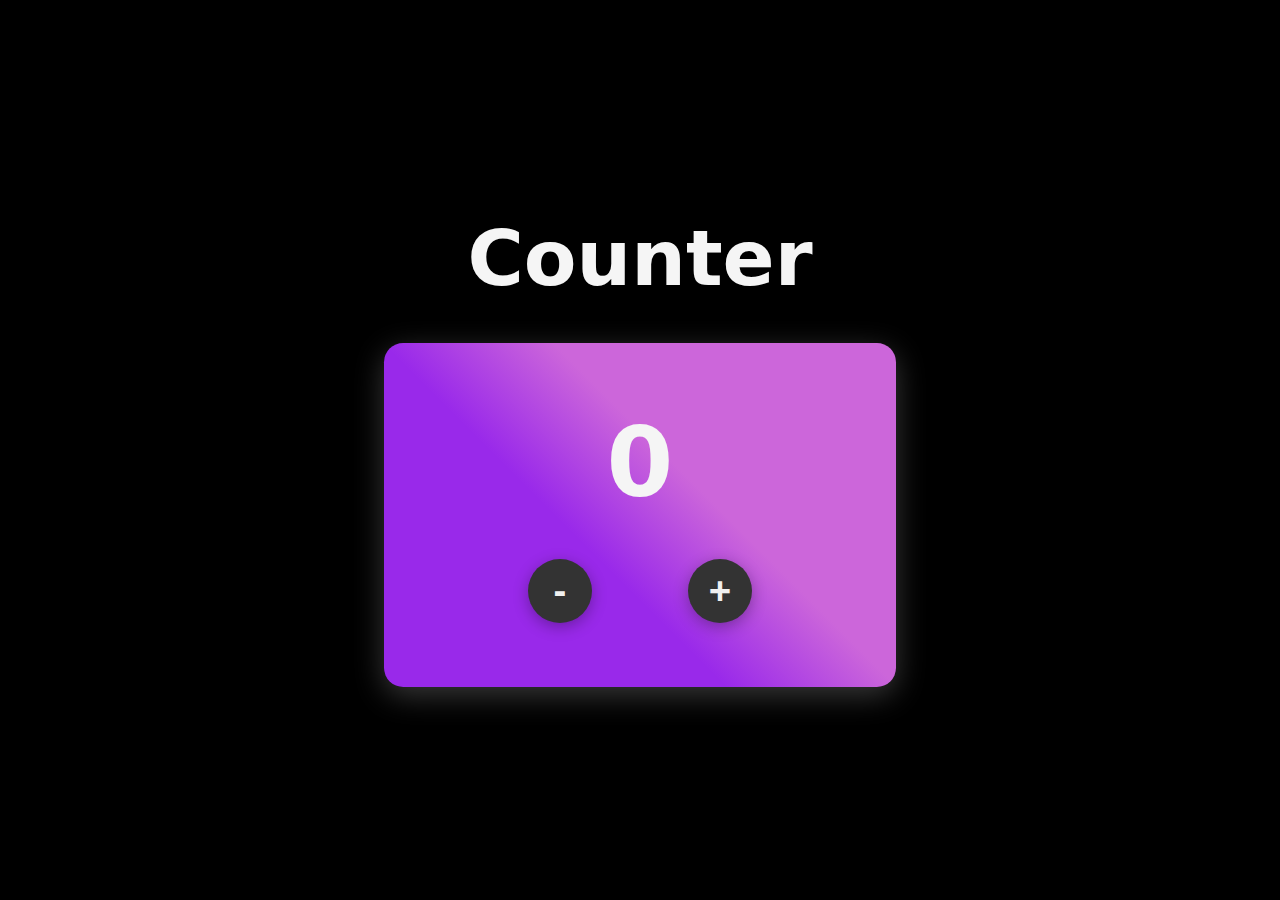
<file: counter/index.html>
<html lang="en">
<head>
    <meta charset="UTF-8">
    <meta name="viewport" content="width=device-width, initial-scale=1.0">
    <link rel="stylesheet" href="style.css">
    <title>Counter</title>
</head>
<body>
    <h1 id="heading">Counter</h1>
    <div id="counter-div">
        <h1 id="counter">0</h1>
        <div id="button-div">
            <button id="decrement-btn">-</button>
            <button id="increment-btn">+</button>
        </div>
    </div>
    <script src="script.js"></script>
</body>
</html>
</file>
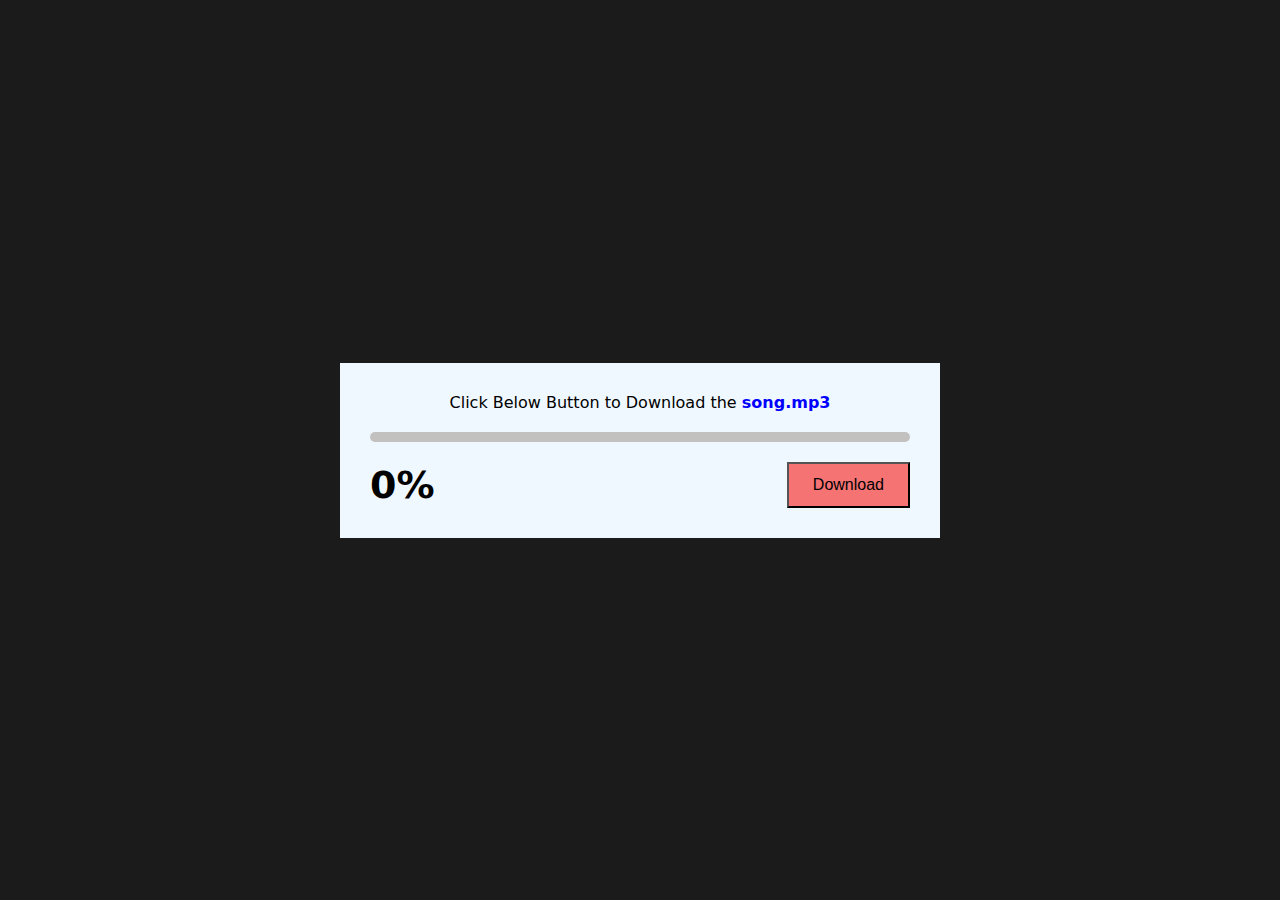
<file: downloaderButton/index.html>
<html lang="en">

<head>
    <meta charset="UTF-8">
    <meta name="viewport" content="width=device-width, initial-scale=1.0">
    <link rel="stylesheet" href="style.css">
    <title>Downlaoder</title>
</head>

<body>
    <main>
        <div id="card">
            <h1>Click Below Button to Download the <span>song.mp3</span></h1>
            <div id="loader-outer">
                <div id="loader-inner"></div>
            </div>
            <div id="download-fun">
                <h4>0%</h4>
                <button>Download</button>
            </div>
        </div>
    </main>
    <script src="script.js"></script>
</body>

</html>
</file>
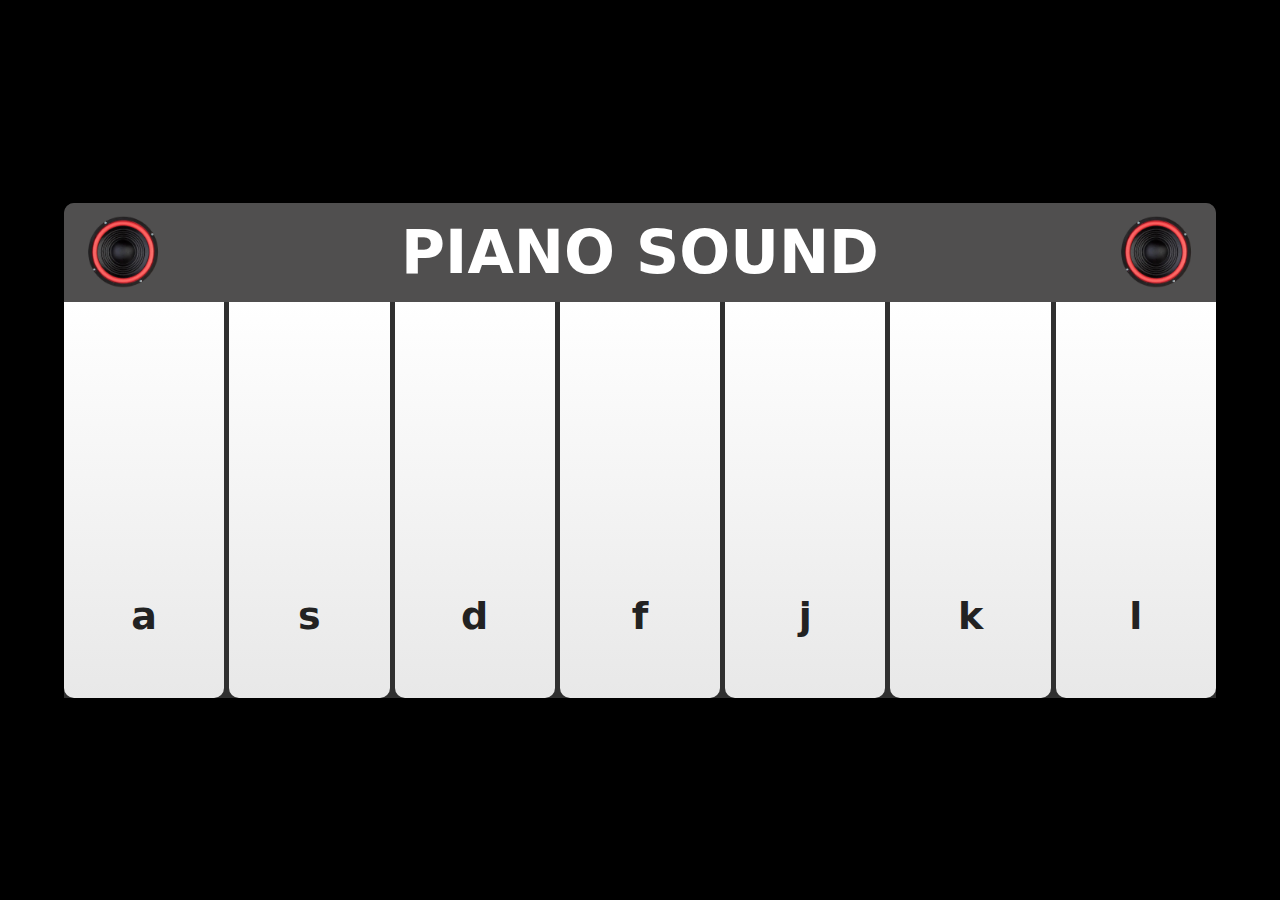
<file: piano/index.html>
<html lang="en">
<head>
    <meta charset="UTF-8">
    <meta name="viewport" content="width=device-width, initial-scale=1.0">
    <link rel="stylesheet" href="style.css">
    <title>piano</title>
</head>
<body>
    <main>
        <div class="piano">
            <div id="piano-sound-bar">
                <div id="sound-img"><img src="speaker-img.png" alt=""></div>
                <div id="heading">piano sound</div>
                <div id="sound-img"><img src="speaker-img.png" alt=""></div>
            </div>
            <div id="white-key"><h4>a</h4></div>
            <div id="white-key"><h4>s</h4></div>
            <div id="white-key"><h4>d</h4></div>
            <div id="white-key"><h4>f</h4></div>
            <div id="white-key"><h4>j</h4></div>
            <div id="white-key"><h4>k</h4></div>
            <div id="white-key"><h4>l</h4></div>
        </div>
    </main>
    <script src="script.js"></script>
</body>
</html>
</file>
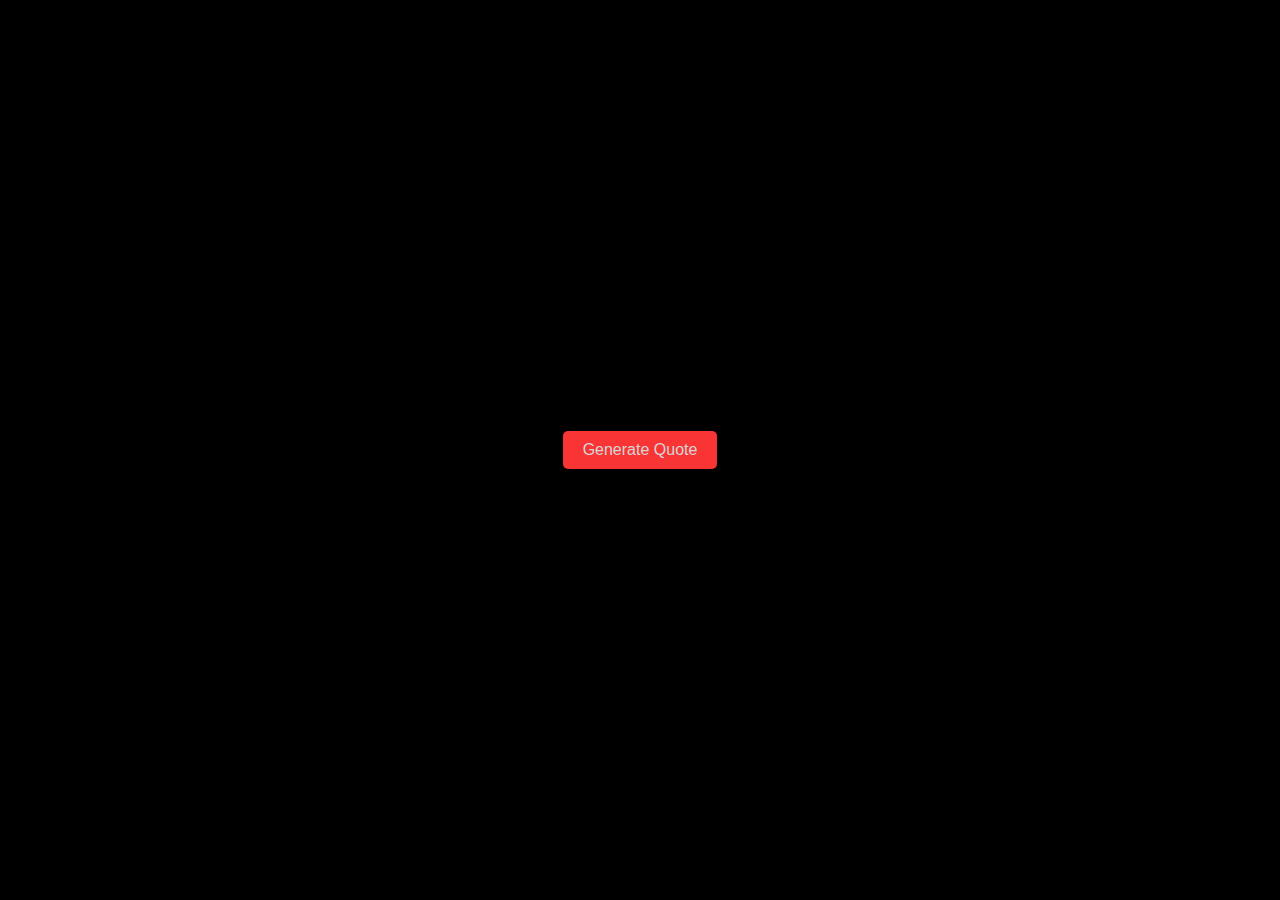
<file: quoteRandomizor/index.html>
<html lang="en">
<head>
    <meta charset="UTF-8">
    <meta name="viewport" content="width=device-width, initial-scale=1.0">
    <link rel="stylesheet" href="style.css">
    <title>Quote Randomizer</title>
</head>
<body>
    <main>
        <button id="btn-generator">Generate Quote</button>
    </main>
    <script src="script.js"></script>
</body>
</html>
</file>
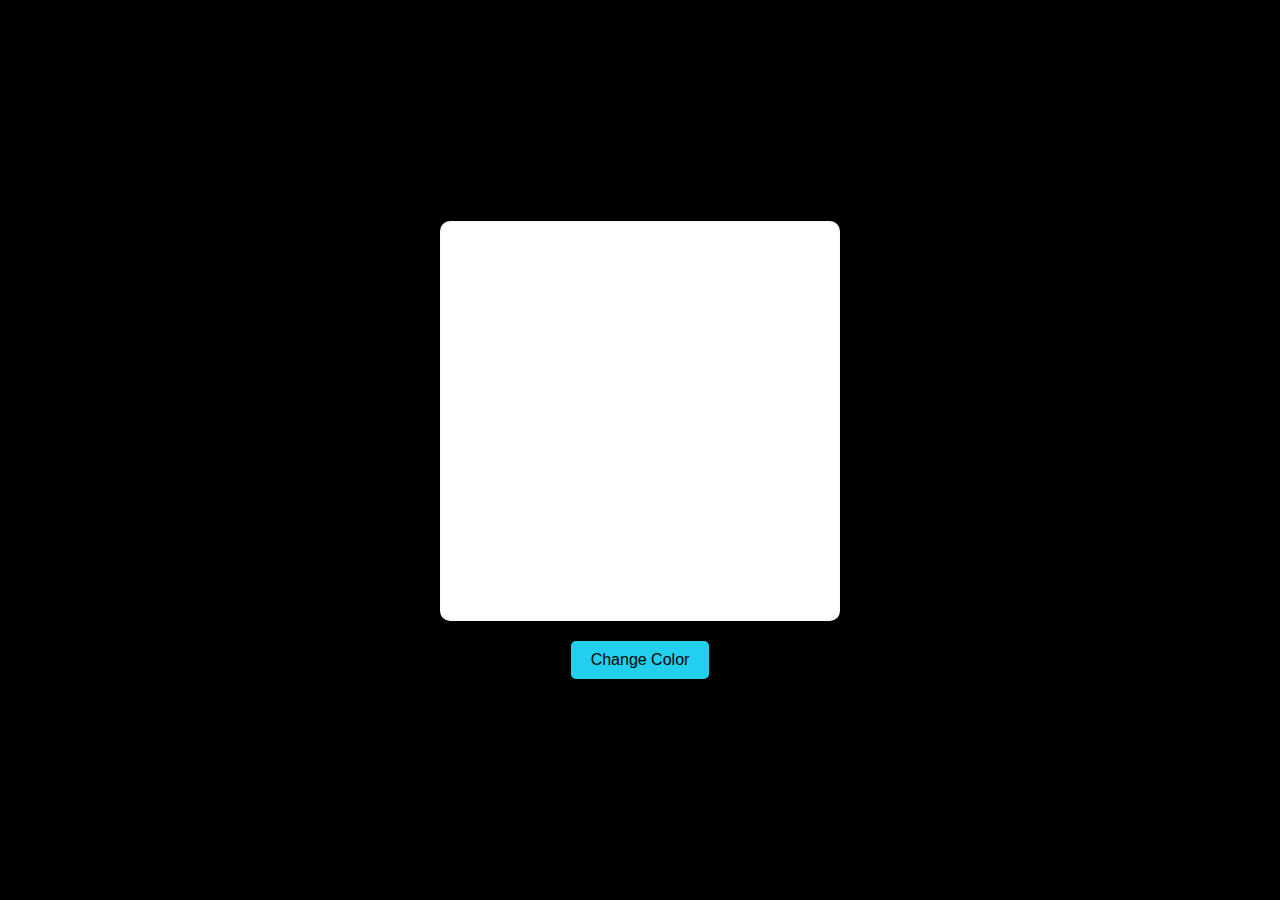
<file: randomColor/index.html>
<html lang="en">
<head>
    <meta charset="UTF-8">
    <meta name="viewport" content="width=device-width, initial-scale=1.0">
    <title>Color | Changer</title>
    <link rel="stylesheet" href="style.css">
</head>
<body>
    <div id="color-box"></div>
    <button id="change-color-btn">Change Color</button>
    <script src="script.js"></script>
</body>
</html>
</file>
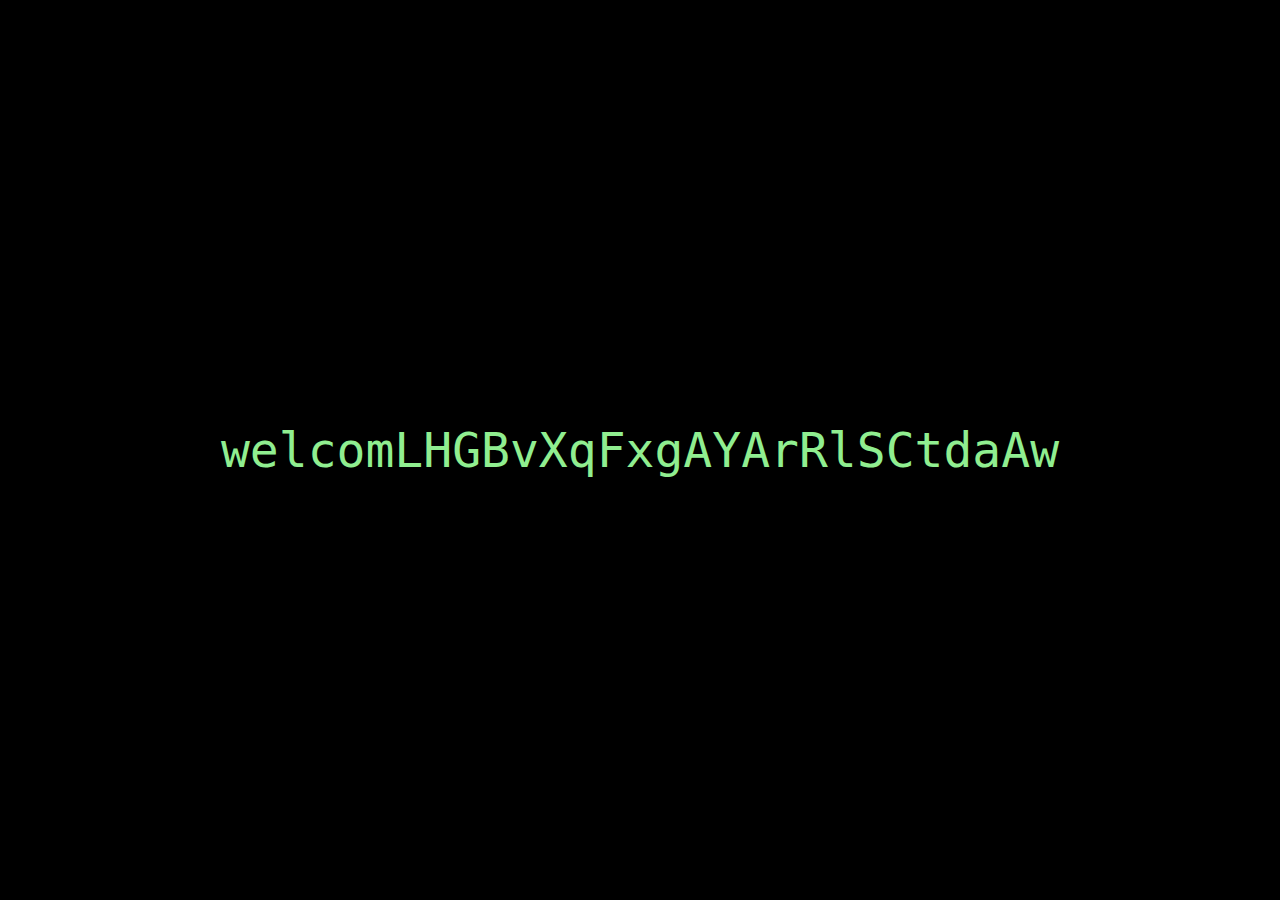
<file: textMatrix/index.html>
<html lang="en">
<head>
    <meta charset="UTF-8">
    <meta name="viewport" content="width=device-width, initial-scale=1.0">
    <link rel="stylesheet" href="style.css">
    <title>Text Matrix</title>
</head>
<body>
    <p>welcome to the text matrix...</p>
    <script src="script.js"></script>
</body>
</html>
</file>
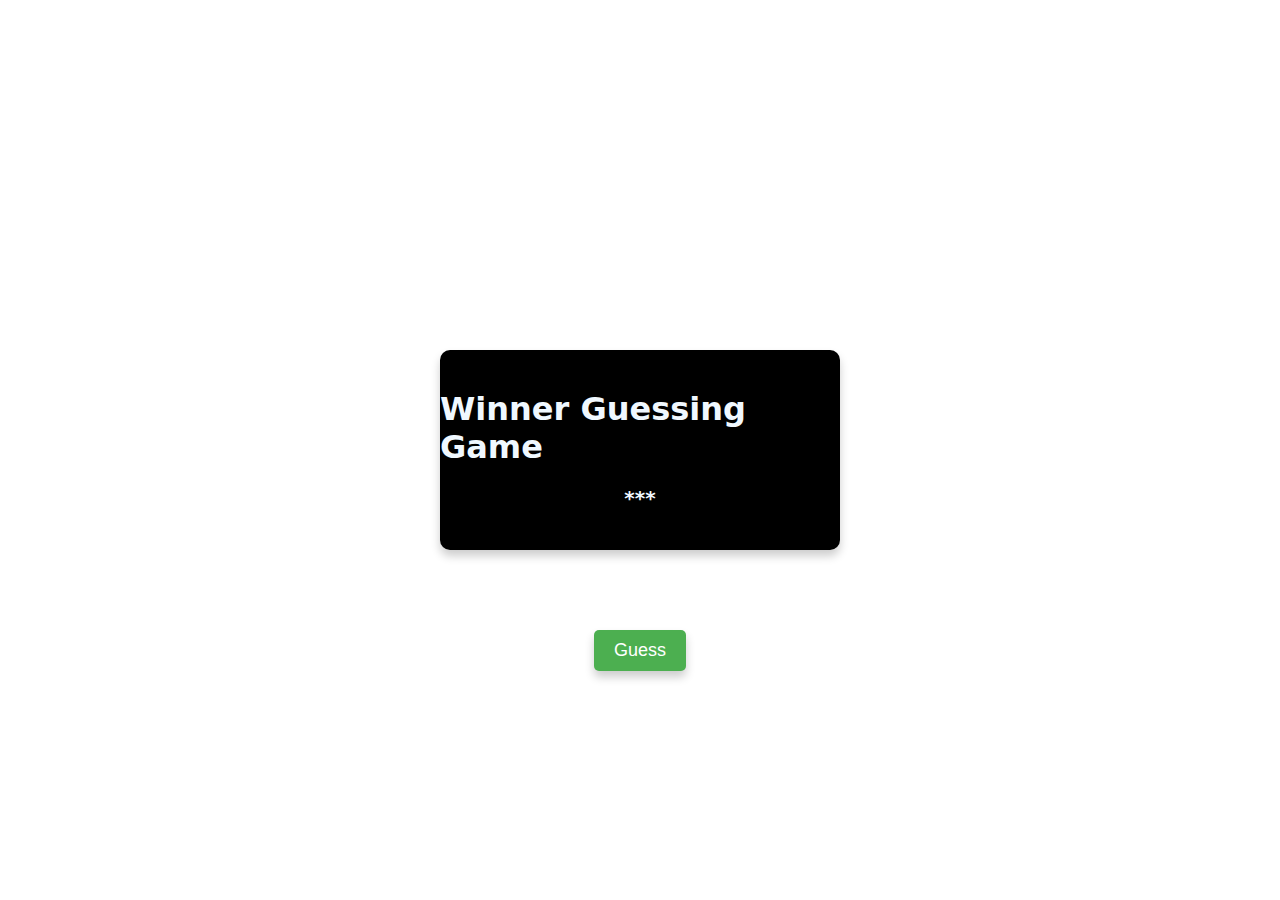
<file: WinnerGuessingGame/index.html>
<html lang="en">

<head>
    <meta charset="UTF-8">
    <meta name="viewport" content="width=device-width, initial-scale=1.0">
    <link rel="stylesheet" href="style.css">
    <title>Winner Guessing Game</title>
</head>

<body>
    <div id="img-div"></div>
        <div id="container">
            <h1 id="title">Winner Guessing Game</h1>
            <h1 id="display">***</h1>
        </div>
        <button id="btn">Guess</button>
    <script src="script.js"></script>
</body>

</html>
</file>
<file: counter/style.css>
*{
    margin: 0;
    padding: 0;
    box-sizing: border-box;
}

html,body{
    height: 100%;
    width: 100%;
    background-color: #000000;
    color: whitesmoke; 
    font-family: system-ui, -apple-system, BlinkMacSystemFont, 'Segoe UI', Roboto, Oxygen, Ubuntu, Cantarell, 'Open Sans', 'Helvetica Neue', sans-serif;
    display: flex;
    justify-content: center;
    align-items: center;
    flex-direction: column;
}

#heading{
    font-size: 4.8rem;
    font-weight: 700;
    margin-bottom: 2.5rem;
}

#counter-div{
    width: 40%;
    padding: 4rem 1.2rem;
    background: linear-gradient(45deg, #9929EA 40%, #CC66DA 60%);
    border-radius: 1.2rem;
    box-shadow: 0 8px 30px rgba(81, 81, 81, 0.7); 
    display: flex;
    flex-direction: column;
    align-items: center;
    justify-content: center;
    gap: 2.5rem;
}

#counter{
    font-size: 6rem;
    font-weight: 700;
}

#button-div{
    display: flex;
    gap: 6rem;
}

#button-div button{
    width: 4rem;
    height: 4rem;
    font-size: 2.4rem;
    font-weight: 700;
    color: #f0f0f0;
    background-color: #333333;
    border: none;
    border-radius: 50%;
    cursor: pointer;
    box-shadow: 0 4px 15px rgba(0, 0, 0, 0.3);
    transition: background-color 0.3s, transform 0.2s;
}

#button-div button:hover{
    background-color: #555555;
    transform: scale(1.1);
}
</file>
<file: downloaderButton/style.css>
*{
    padding : 0;
    margin : 0;
    box-sizing: border-box;
}

html,body{
    height: 100%;
    width: 100%;
    font-family: system-ui, -apple-system, BlinkMacSystemFont, 'Segoe UI', Roboto, Oxygen, Ubuntu, Cantarell, 'Open Sans', 'Helvetica Neue', sans-serif;
}

main{
    height: 100%;
    width: 100%;
    background-color: rgb(27, 27, 27);
    display: flex;
    align-items: center;
    justify-content: center;
}

#card{
    width: 600px;
    background-color: aliceblue;
    padding: 30px;
}

#card h1{
    font-size: 16px;
    font-weight: 400;
    padding-bottom: 20px;
    text-align: center;
}

#card h1 span{
    font-weight: 700;
    color: blue;
}

#card #loader-outer{
    height: 10px;
    background-color: rgb(195, 192, 192);
    border-radius: 5px;
}

#card #loader-outer #loader-inner{
    height: 10px;
    width: 0;
    border-radius: 5px;
    background-color: rgb(169, 36, 16);
}

#card #download-fun{
    display: flex;
    align-items: center;
    justify-content: space-between;
    margin-top: 20px;
}

#card #download-fun h4{
    font-size: 38px;
}

#card #download-fun button{
    padding: 12px 24px;
    background-color: rgb(246, 115, 115);
    font-size: 16px;
}

#card #download-fun button:active{
    transform: scale(0.95);
}
</file>
<file: piano/style.css>
*{
    padding: 0;
    margin: 0;
    box-sizing: border-box;
}
html,body{
    height: 100%;
    width: 100%;
}

body{
    background-color: black;
}

main{
    height: 100%;
    width: 100%;
    display: flex;
    justify-content: center;
    align-items: center;
    font-family: system-ui, -apple-system, BlinkMacSystemFont, 'Segoe UI', Roboto, Oxygen, Ubuntu, Cantarell, 'Open Sans', 'Helvetica Neue', sans-serif;
}


.piano{
    height: 55%;
    width: 90%;
    background-color: rgb(48, 48, 48);
    display: flex;
    align-items: flex-end;
    flex-direction: row;
    border-top-left-radius: 10px;
    border-top-right-radius: 10px;
    gap: 5px;
    position: relative;
}

.piano #piano-sound-bar{
    height: 20%;
    width: 100%;
    border-top-left-radius: 10px;
    border-top-right-radius: 10px;
    background-color: rgb(80, 79, 79);
    position: absolute;
    display: flex;
    justify-content: space-between;
    align-items: center;
    top: 0;
    left: 0;
}

.piano #piano-sound-bar #sound-img img{
    height: 80%;
    width: auto;
}

.piano #piano-sound-bar #heading{
    font-size: 60px;
    font-weight: bold;
    color: white;
    text-transform: uppercase;
}



.piano #white-key{
    height: 80%;
    flex-grow: 1;
    background: linear-gradient(180deg,#ffffff,#e8e8e8);
    border-bottom-left-radius: 10px;
    border-bottom-right-radius: 10px;
    position: relative;
}

.piano #white-key h4{
    position: absolute;
    bottom: 60px;
    left: 50%;
    transform: translateX(-50%);
    font-size: 38px;
    color: #222;
    font-weight: bold;
}


.piano #white-key:active{
    transform: scale(0.98);
    background: linear-gradient(180deg,#7a7979,#e8e8e8);
}


@media (max-width: 680px) {
    .piano{
        height: 40%;
        width: 90%;
    }

    .piano #piano-sound-bar #heading{
        font-size: 26px;
        text-align: center;
    }

    .piano #piano-sound-bar #sound-img img{
    height: 80%;
    width: auto;
}
}
</file>
<file: quoteRandomizor/style.css>
* {
    padding: 0;
    margin: 0;
    box-sizing: border-box;
}

html,
body {
    height: 100%;
    width: 100%;
    font-family: system-ui, -apple-system, BlinkMacSystemFont, 'Segoe UI', Roboto, Oxygen, Ubuntu, Cantarell, 'Open Sans', 'Helvetica Neue', sans-serif;
}

body {
    overflow: hidden;
}

main {
    height: 100%;
    width: 100%;
    background-color: black;
    color: white;
    display: flex;
    justify-content: center;
    align-items: center;
}


button#btn-generator {
    padding: 10px 20px;
    border-radius: 5px;
    border: none;
    background-color: rgb(249, 52, 52);
    color: rgb(214, 214, 214);
    font-size: 16px;
    cursor: pointer;
    position: relative;
    z-index: 1;
}

button#btn-generator:hover {
    background-color: rgb(255, 0, 0);
}

button#btn-generator:active {
    transform: scale(0.95);
}

h1{
    white-space: nowrap;
}
</file>
<file: randomColor/style.css>
*{
    margin: 0;
    padding: 0;
    box-sizing: border-box;
}
html,body{
    height: 100%;
    width: 100%;
}

body{
    display: flex;
    justify-content: center;
    align-items: center;
    flex-direction: column;
    background-color: #000000;
    gap: 20px;
    font-family: system-ui, -apple-system, BlinkMacSystemFont, 'Segoe UI', Roboto, Oxygen, Ubuntu, Cantarell, 'Open Sans', 'Helvetica Neue', sans-serif;
}


#color-box{
    height: 400px;
    width: 400px;
    background-color: rgb(255, 255, 255);
    border-radius: 10px;
    border: 2px solid #fbf9f9;
    transition: background-color 0.2s ease;
}

button{
    padding: 10px 20px;
    border: none;
    border-radius: 5px;
    background-color: rgb(34, 207, 237);
    color: #000000;
    font-size: 16px;
    cursor: pointer;
    transition: background-color 0.5s ease;
}

button:active{
    scale: 0.95;
}
</file>
<file: textMatrix/style.css>
*{
    margin: 0;
    padding: 0;
    box-sizing: border-box;
}

html, body{
    height: 100%;
    width: 100%;
}


body{
    background-color: #000;
    color: lightgreen;
    display: flex;
    justify-content: center;
    align-items: center;
    font-family: monospace;
}

p{
    font-size: 3rem;
}
</file>
<file: WinnerGuessingGame/style.css>
*{
    padding: 0;
    margin: 0;
    box-sizing: border-box;
}

html,body{
    height: 100%;
    width: 100%;

}

body{
    display: flex;
    justify-content: center;
    align-items: center;
    flex-direction: column;
    gap: 20px;
    font-family: system-ui, -apple-system, BlinkMacSystemFont, 'Segoe UI', Roboto, Oxygen, Ubuntu, Cantarell, 'Open Sans', 'Helvetica Neue', sans-serif;
}

div#img-div{
    width: 100%;
    height: 100%;
    background-size: cover;
    background-position: center;
    background-repeat: no-repeat;
    filter: blur(5px);
}

div#container{
    height: 200px;
    width: 400px;
    background-color: black;
    color: aliceblue;
    display: flex;
    justify-content: center;
    align-items: center;
    flex-direction: column;
    gap: 20px;
    border-radius: 10px;
    position: absolute;
    box-shadow: 0 6px 10px rgba(0, 0, 0, 0.2);
}

h1#display{
    font-size: 20px;
    font-weight: 700;
    text-align: center;
    display: inline-block;
}

button#btn{
    padding: 10px 20px;
    font-size: 18px;
    border: none;
    border-radius: 5px;
    cursor: pointer;
    background-color: #4CAF50;
    color: white;
    transition: background-color 0.3s ease;
    top: 70%;
    position: absolute;
    box-shadow: 0 6px 10px rgba(0, 0, 0, 0.2);
}

button#btn:hover{
    background-color: #45a049;
}

button#btn:active{
    scale: 0.95;
}
</file>
